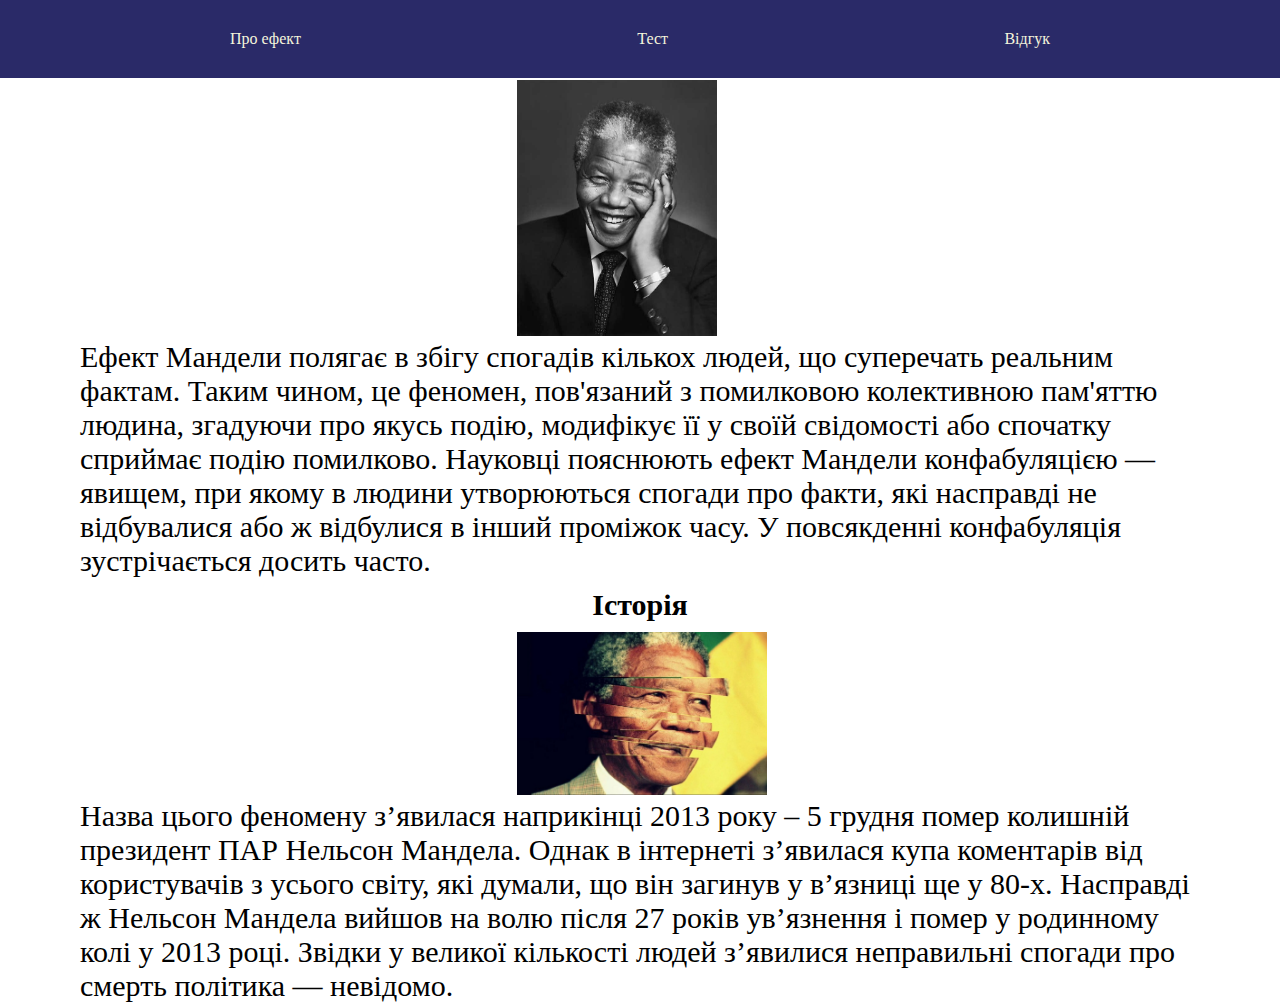
<file: index.html>
<!DOCTYPE html>
<html lang="en">
  <head>
    <meta charset="UTF-8" />
    <meta name="viewport" content="width=device-width, initial-scale=1.0" />
    <link rel="stylesheet" href="style.css" />
    <link rel="stylesheet" href="reset.css" />
    <title>Document</title>
  </head>
  <body>
    <header class="header">
      <nav class="nav">
        <ul class="nav-ul">
          <li class="nav-li"><a class="link" href="./index.html">Про ефект</a></li>
          <li class="nav-li"><a class="link" href="./window.html">Тест</a></li>
          <li class="nav-li"><a class="link" href="./feedback.html">Відгук</a></li>
        </ul>
      </nav>
    </header>
    <div class="text">
      <img class="mandely" src="./img/mandely.jpg" alt="" width="200px" />
      <p>
        Ефект Мандели полягає в збігу спогадів кількох людей, що суперечать
        реальним фактам. Таким чином, це феномен, пов'язаний з помилковою
        колективною пам'яттю людина, згадуючи про якусь подію, модифікує її у
        своїй свідомості або спочатку сприймає подію помилково. Науковці
        пояснюють ефект Мандели конфабуляцією — явищем, при якому в людини
        утворюються спогади про факти, які насправді не відбувалися або ж
        відбулися в інший проміжок часу. У повсякденні конфабуляція
        зустрічається досить часто.
      </p>
      <h4>Історія</h4>
      <img class="mandely" src="./img/mandela.jpg" alt="" width="250px" />
      <p>
        Назва цього феномену з’явилася наприкінці 2013 року – 5 грудня помер
        колишній президент ПАР Нельсон Мандела. Однак в інтернеті з’явилася купа
        коментарів від користувачів з усього світу, які думали, що він загинув у
        в’язниці ще у 80-х. Насправді ж Нельсон Мандела вийшов на волю після 27
        років ув’язнення і помер у родинному колі у 2013 році. Звідки у великої
        кількості людей з’явилися неправильні спогади про смерть політика —
        невідомо.
      </p>
    </div>
  </body>
</html>
</file>
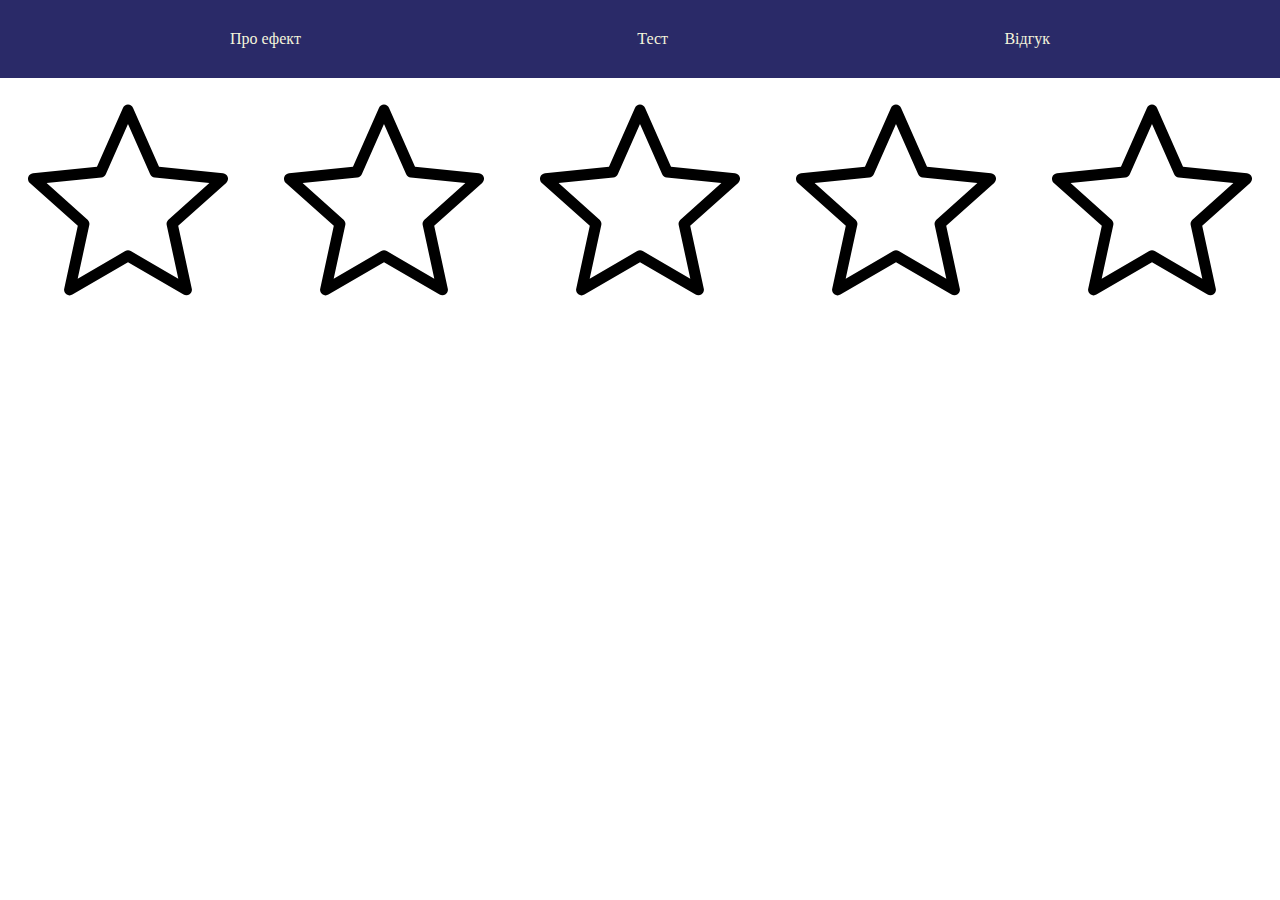
<file: feedback.html>
<!DOCTYPE html>
<html lang="en">
  <head>
    <meta charset="UTF-8" />
    <meta name="viewport" content="width=device-width, initial-scale=1.0" />
    <link rel="stylesheet" href="style.css" />
    <link rel="stylesheet" href="reset.css" />
    <title>Document</title>
  </head>
  <body>
    <header class="header">
      <nav class="nav">
        <ul class="nav-ul">
          <li class="nav-li">
            <a class="link" href="./index.html">Про ефект</a>
          </li>
          <li class="nav-li"><a class="link" href="./window.html">Тест</a></li>
          <li class="nav-li">
            <a class="link" href="./feedback.html">Відгук</a>
          </li>
        </ul>
      </nav>
    </header>
    <div class="star">
      <a class="star" href="./star.html"
        ><img class="star-img" src="./img/star-outline.svg" alt=""
      /></a>
       <a class="star" href="./star2.html"
        ><img class="star-img" src="./img/star-outline.svg" alt=""
      /></a>
       <a class="star" href="./star3.html"
        ><img class="star-img" src="./img/star-outline.svg" alt=""
      /></a>
       <a class="star" href="./star4.html"
        ><img class="star-img" src="./img/star-outline.svg" alt=""
      /></a>
       <a class="star" href="./star5.html"
        ><img class="star-img" src="./img/star-outline.svg" alt=""
      /></a>
      
     </div>
  </body>
</html>
</file>
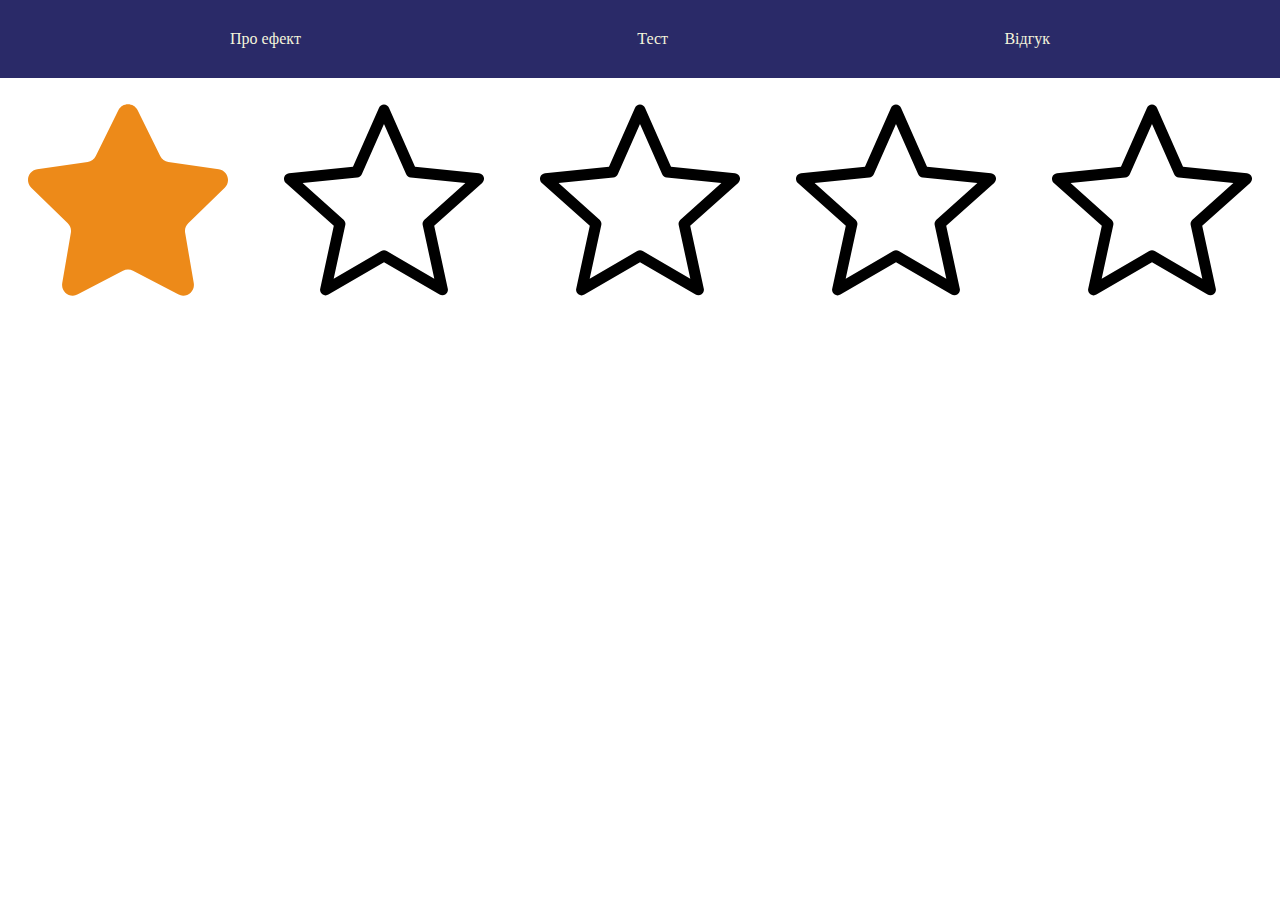
<file: star.html>
<!DOCTYPE html>
<html lang="en">
  <head>
    <meta charset="UTF-8" />
    <meta name="viewport" content="width=device-width, initial-scale=1.0" />
    <link rel="stylesheet" href="style.css" />
    <link rel="stylesheet" href="reset.css" />
    <title>Document</title>
  </head>
  <body>
    <header class="header">
      <nav class="nav">
        <ul class="nav-ul">
          <li class="nav-li">
            <a class="link" href="./index.html">Про ефект</a>
          </li>
          <li class="nav-li"><a class="link" href="./window.html">Тест</a></li>
          <li class="nav-li">
            <a class="link" href="./feedback.html">Відгук</a>
          </li>
        </ul>
      </nav>
    </header>
    <div class="star">
      <img class="star-img" src="./img/star.svg" alt="" />
      <img class="star-img" src="./img/star-outline.svg" alt="" />
      <img class="star-img" src="./img/star-outline.svg" alt="" />
      <img class="star-img" src="./img/star-outline.svg" alt="" />
      <img class="star-img" src="./img/star-outline.svg" alt="" />
    </div>
  </body>
</html>
</file>
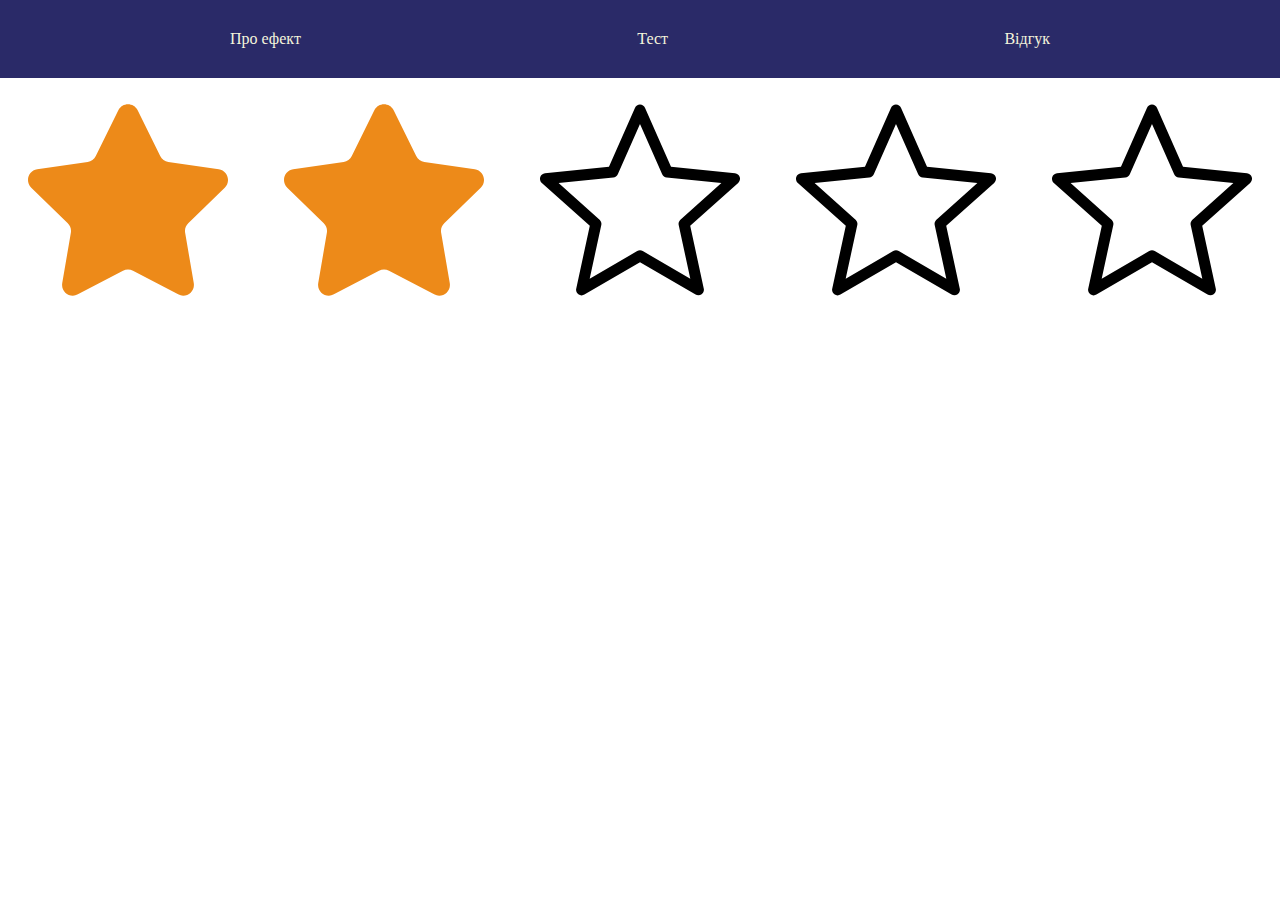
<file: star2.html>
<!DOCTYPE html>
<html lang="en">
  <head>
    <meta charset="UTF-8" />
    <meta name="viewport" content="width=device-width, initial-scale=1.0" />
    <link rel="stylesheet" href="style.css" />
    <link rel="stylesheet" href="reset.css" />
    <title>Document</title>
  </head>
  <body>
    <header class="header">
      <nav class="nav">
        <ul class="nav-ul">
          <li class="nav-li">
            <a class="link" href="./index.html">Про ефект</a>
          </li>
          <li class="nav-li"><a class="link" href="./window.html">Тест</a></li>
          <li class="nav-li">
            <a class="link" href="./feedback.html">Відгук</a>
          </li>
        </ul>
      </nav>
    </header>
    <div class="star">
      <img class="star-img" src="./img/star.svg" alt="" />
      <img class="star-img" src="./img/star.svg" alt="" />
      <img class="star-img" src="./img/star-outline.svg" alt="" />
      <img class="star-img" src="./img/star-outline.svg" alt="" />
      <img class="star-img" src="./img/star-outline.svg" alt="" />
    </div>
  </body>
</html>
</file>
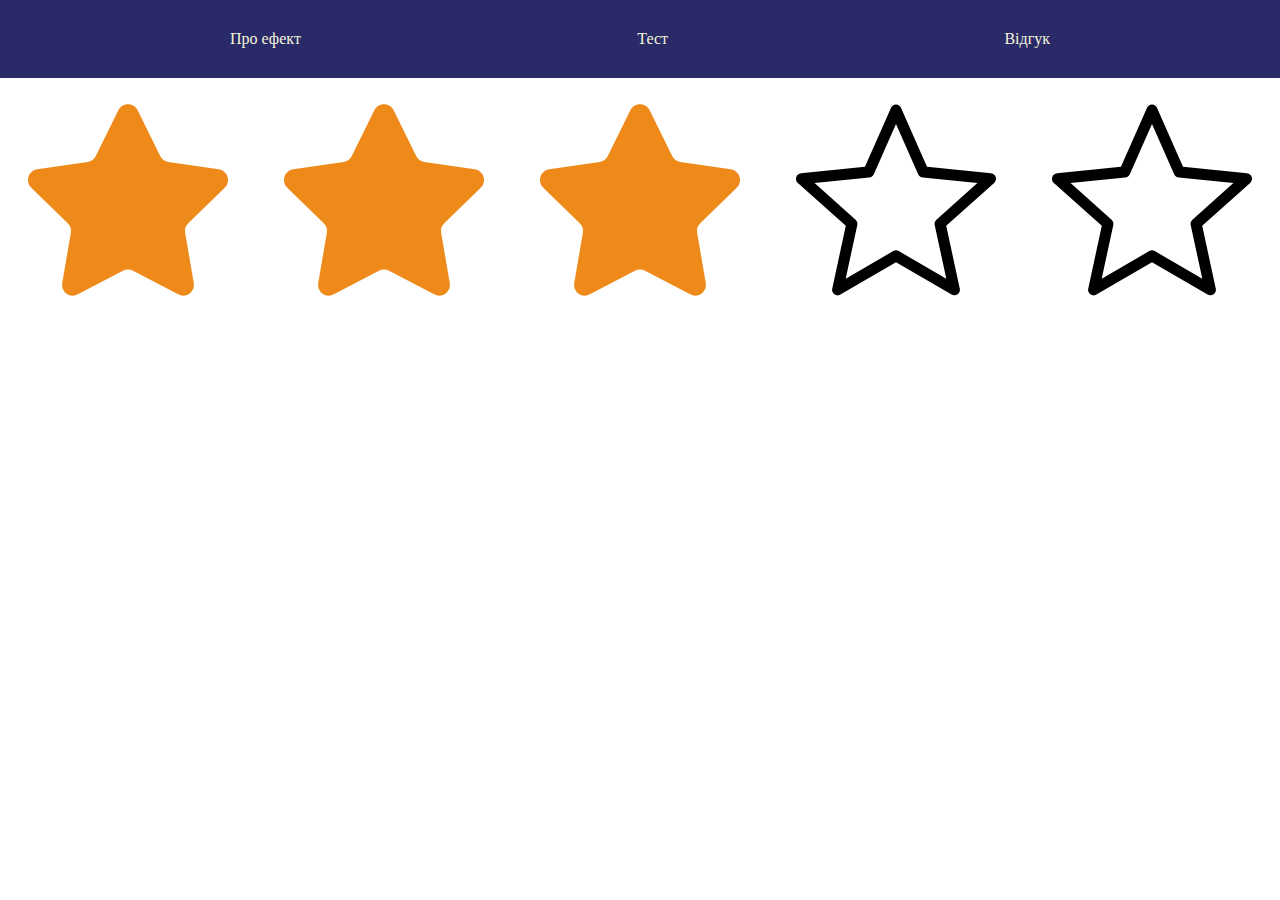
<file: star3.html>
<!DOCTYPE html>
<html lang="en">
  <head>
    <meta charset="UTF-8" />
    <meta name="viewport" content="width=device-width, initial-scale=1.0" />
    <link rel="stylesheet" href="style.css" />
    <link rel="stylesheet" href="reset.css" />
    <title>Document</title>
  </head>
  <body>
    <header class="header">
      <nav class="nav">
        <ul class="nav-ul">
          <li class="nav-li">
            <a class="link" href="./index.html">Про ефект</a>
          </li>
          <li class="nav-li"><a class="link" href="./window.html">Тест</a></li>
          <li class="nav-li">
            <a class="link" href="./feedback.html">Відгук</a>
          </li>
        </ul>
      </nav>
    </header>
    <div class="star">
      <img class="star-img" src="./img/star.svg" alt="" />
      <img class="star-img" src="./img/star.svg" alt="" />
      <img class="star-img" src="./img/star.svg" alt="" />
      <img class="star-img" src="./img/star-outline.svg" alt="" />
      <img class="star-img" src="./img/star-outline.svg" alt="" />
    </div>
  </body>
</html>
</file>
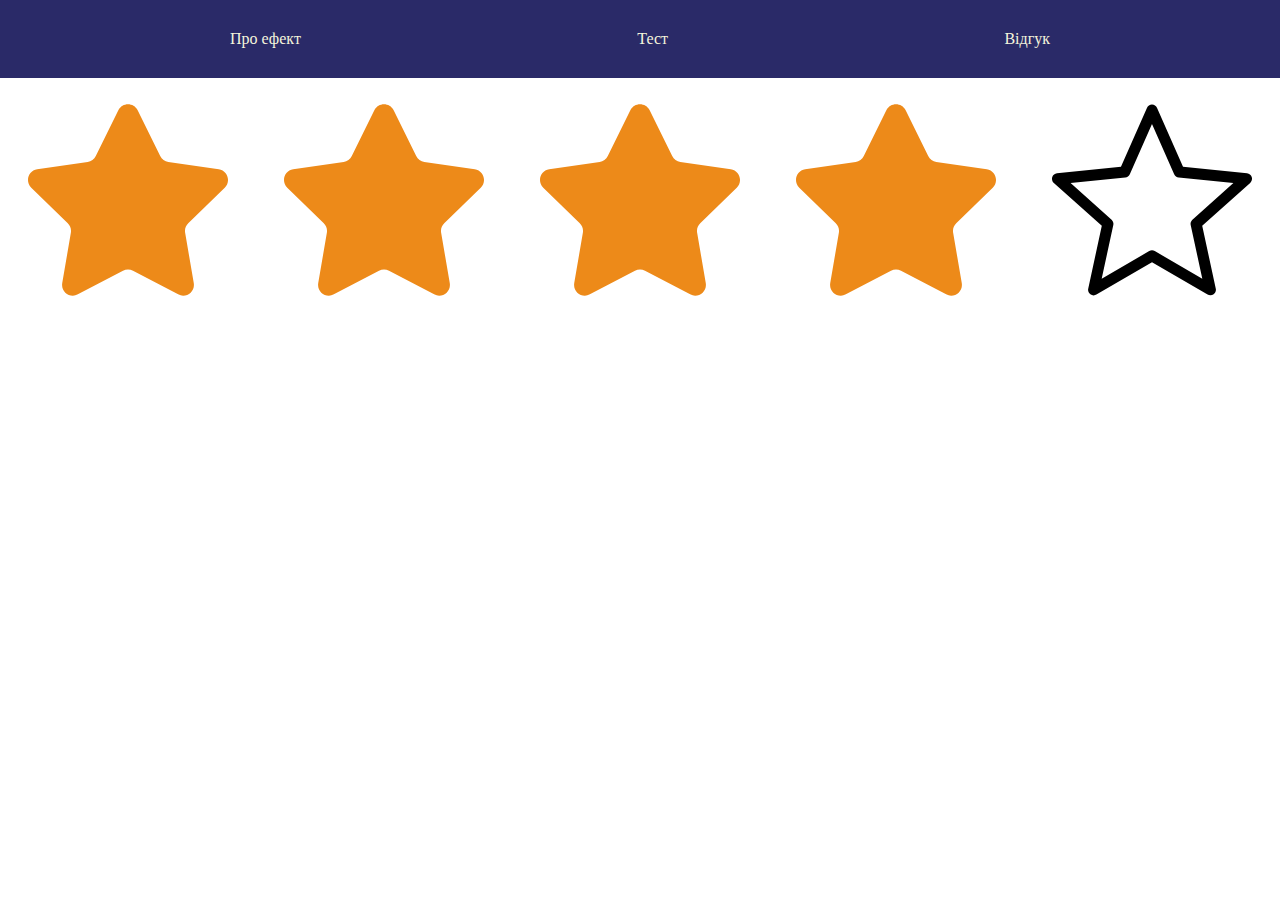
<file: star4.html>
<!DOCTYPE html>
<html lang="en">
  <head>
    <meta charset="UTF-8" />
    <meta name="viewport" content="width=device-width, initial-scale=1.0" />
    <link rel="stylesheet" href="style.css" />
    <link rel="stylesheet" href="reset.css" />
    <title>Document</title>
  </head>
  <body>
    <header class="header">
      <nav class="nav">
        <ul class="nav-ul">
          <li class="nav-li">
            <a class="link" href="./index.html">Про ефект</a>
          </li>
          <li class="nav-li"><a class="link" href="./window.html">Тест</a></li>
          <li class="nav-li">
            <a class="link" href="./feedback.html">Відгук</a>
          </li>
        </ul>
      </nav>
    </header>
    <div class="star">
      <img class="star-img" src="./img/star.svg" alt="" />
      <img class="star-img" src="./img/star.svg" alt="" />
      <img class="star-img" src="./img/star.svg" alt="" />
      <img class="star-img" src="./img/star.svg" alt="" />
      <img class="star-img" src="./img/star-outline.svg" alt="" />
    </div>
  </body>
</html>
</file>
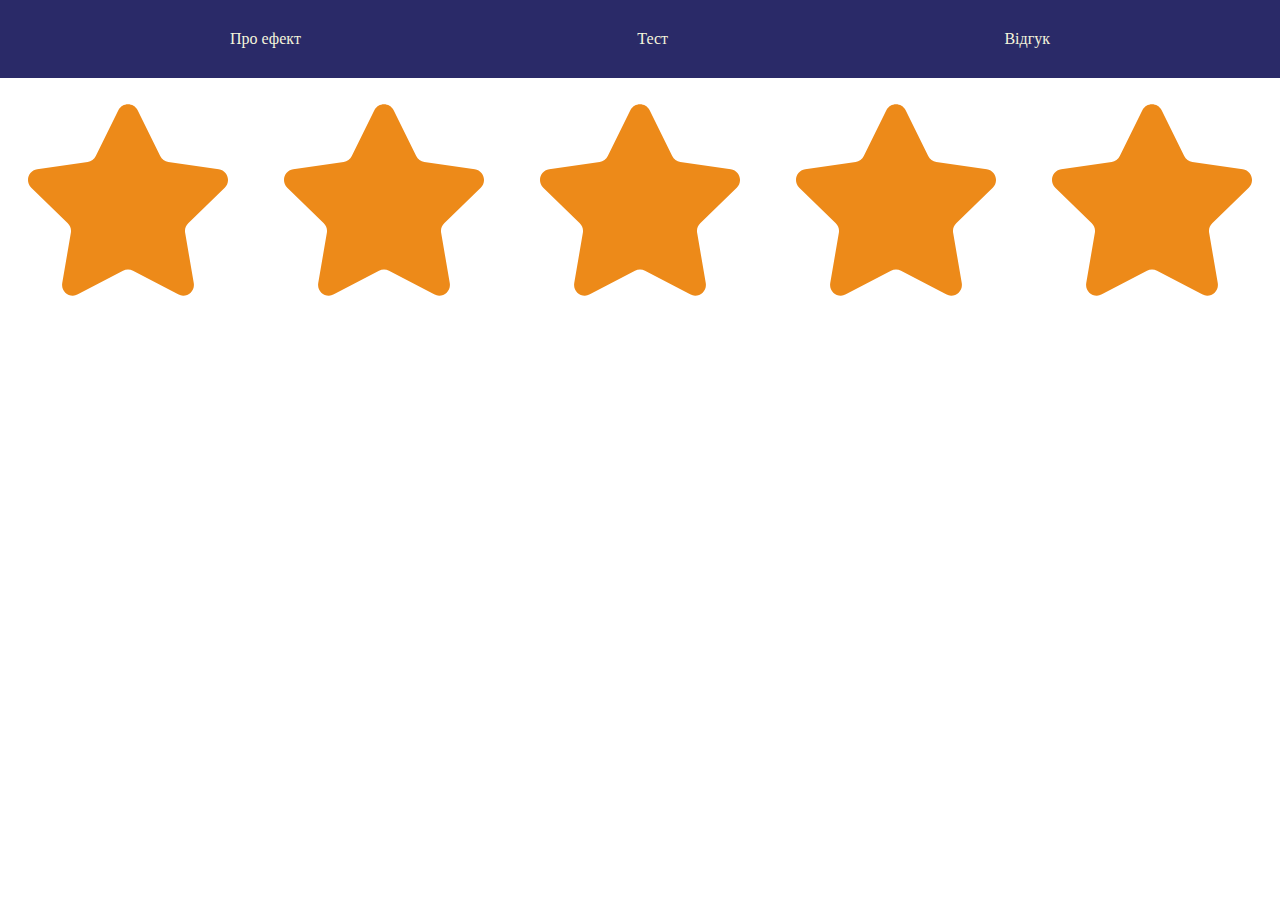
<file: star5.html>
<!DOCTYPE html>
<html lang="en">
  <head>
    <meta charset="UTF-8" />
    <meta name="viewport" content="width=device-width, initial-scale=1.0" />
    <link rel="stylesheet" href="style.css" />
    <link rel="stylesheet" href="reset.css" />
    <title>Document</title>
  </head>
  <body>
    <header class="header">
      <nav class="nav">
        <ul class="nav-ul">
          <li class="nav-li">
            <a class="link" href="./index.html">Про ефект</a>
          </li>
          <li class="nav-li"><a class="link" href="./window.html">Тест</a></li>
          <li class="nav-li">
            <a class="link" href="./feedback.html">Відгук</a>
          </li>
        </ul>
      </nav>
    </header>
    <div class="star">
      <img class="star-img" src="./img/star.svg" alt="" />
      <img class="star-img" src="./img/star.svg" alt="" />
      <img class="star-img" src="./img/star.svg" alt="" />
      <img class="star-img" src="./img/star.svg" alt="" />
      <img class="star-img" src="./img/star.svg" alt="" />
    </div>
  </body>
</html>
</file>
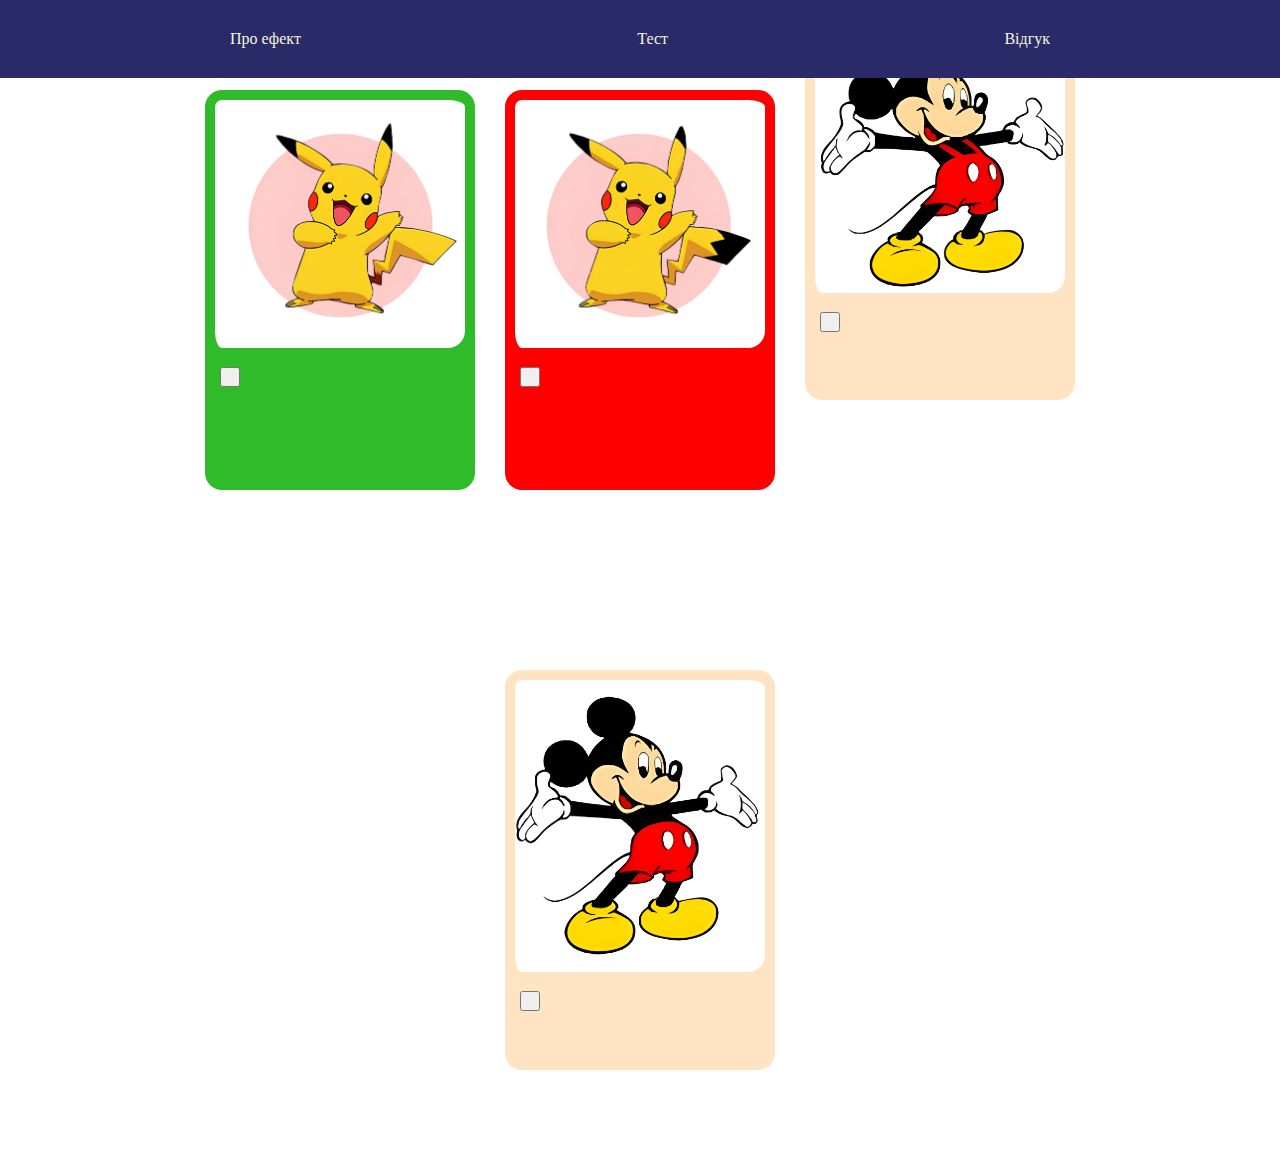
<file: window-2.html>
<!DOCTYPE html>
<html lang="en">
  <head>
    <meta charset="UTF-8" />
    <meta name="viewport" content="width=device-width, initial-scale=1.0" />
    <link rel="stylesheet" href="style.css" />
    <link rel="stylesheet" href="reset.css" />
    <title>Document</title>
  </head>
  <body>
    <header class="header">
      <nav class="nav">
        <ul class="nav-ul">
          <li class="nav-li"><a class="link" href="./index.html">Про ефект</a></li>
          <li class="nav-li"><a class="link" href="./window.html">Тест</a></li>
          <li class="nav-li"><a class="link" href="./feedback.html">Відгук</a></li>
        </ul>
      </nav>
    </header>
    <!-- piiiiiika -->
    <div class="border">
      <div class="border-green">
        <img class="img" src="./img/pika.png" alt="" />

        <button class="button"></button>
      </div>
      <div class="border-red">
        <img class="img" src="./img/pika-n.png" alt="" />
        <button class="button"></button>

        <!-- mauseeee -->
         
      </div>
      
      <div class="border-l">
        <img class="img" src="./img/mouse.png" alt="" />

        <a href="/window-3.html"><button class="button"></button></a>
      </div>
      <div class="border-l">
        <img class="img" src="./img/mouse-y.png" alt="" />
        <a href="/window-3.html"><button class="button"></button></a>
      </div>
    </div>
  </body>
</html>
</file>
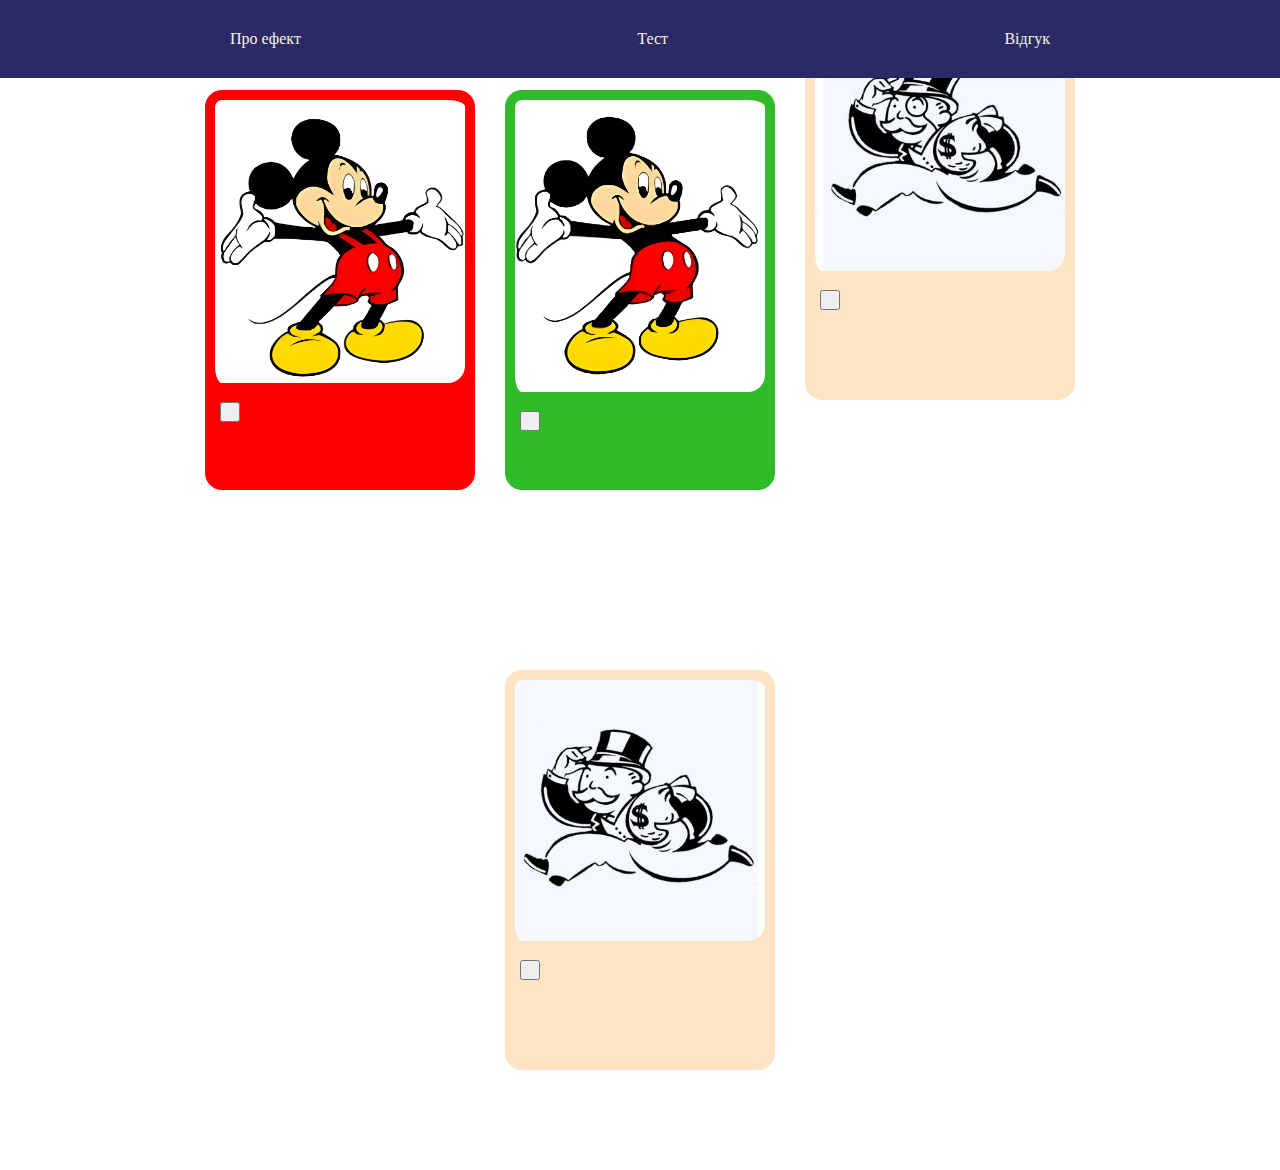
<file: window-3.html>
<!DOCTYPE html>
<html lang="en">
  <head>
    <meta charset="UTF-8" />
    <meta name="viewport" content="width=device-width, initial-scale=1.0" />
    <title>Document</title>
    
    <link rel="stylesheet" href="./reset.css"><link rel="stylesheet" href="./style.css" />
  </head>
  <body>
   <header class="header">
      <nav class="nav">
        <ul class="nav-ul">
          <li class="nav-li"><a class="link" href="./index.html">Про ефект</a></li>
          <li class="nav-li"><a class="link" href="./window.html">Тест</a></li>
          <li class="nav-li"><a class="link" href="./feedback.html">Відгук</a></li>
        </ul>
      </nav>
    </header>

    <div class="border">
      <!-- mouse -->
      <div class="border-red">
        <img class="img" src="./img/mouse.png" alt="" />
        <button class="button"></button>
      </div>
      <div class="border-green">
        <img class="img" src="./img/mouse-y.png" alt="" />
        <button class="button"></button>
      </div>
      <!-- mono -->
      <div class="border-l">
        <img class="img" src="./img/mono-n.jpg" alt="" />

        <a href="/window-4.html"><button class="button"></button></a>
      </div>
      <div class="border-l">
        <img class="img" src="./img/mono-y.jpg" alt="" />
        <a href="/window-4.html"><button class="button"></button></a>
      </div>
    </div>
  </body>
</html>
</file>
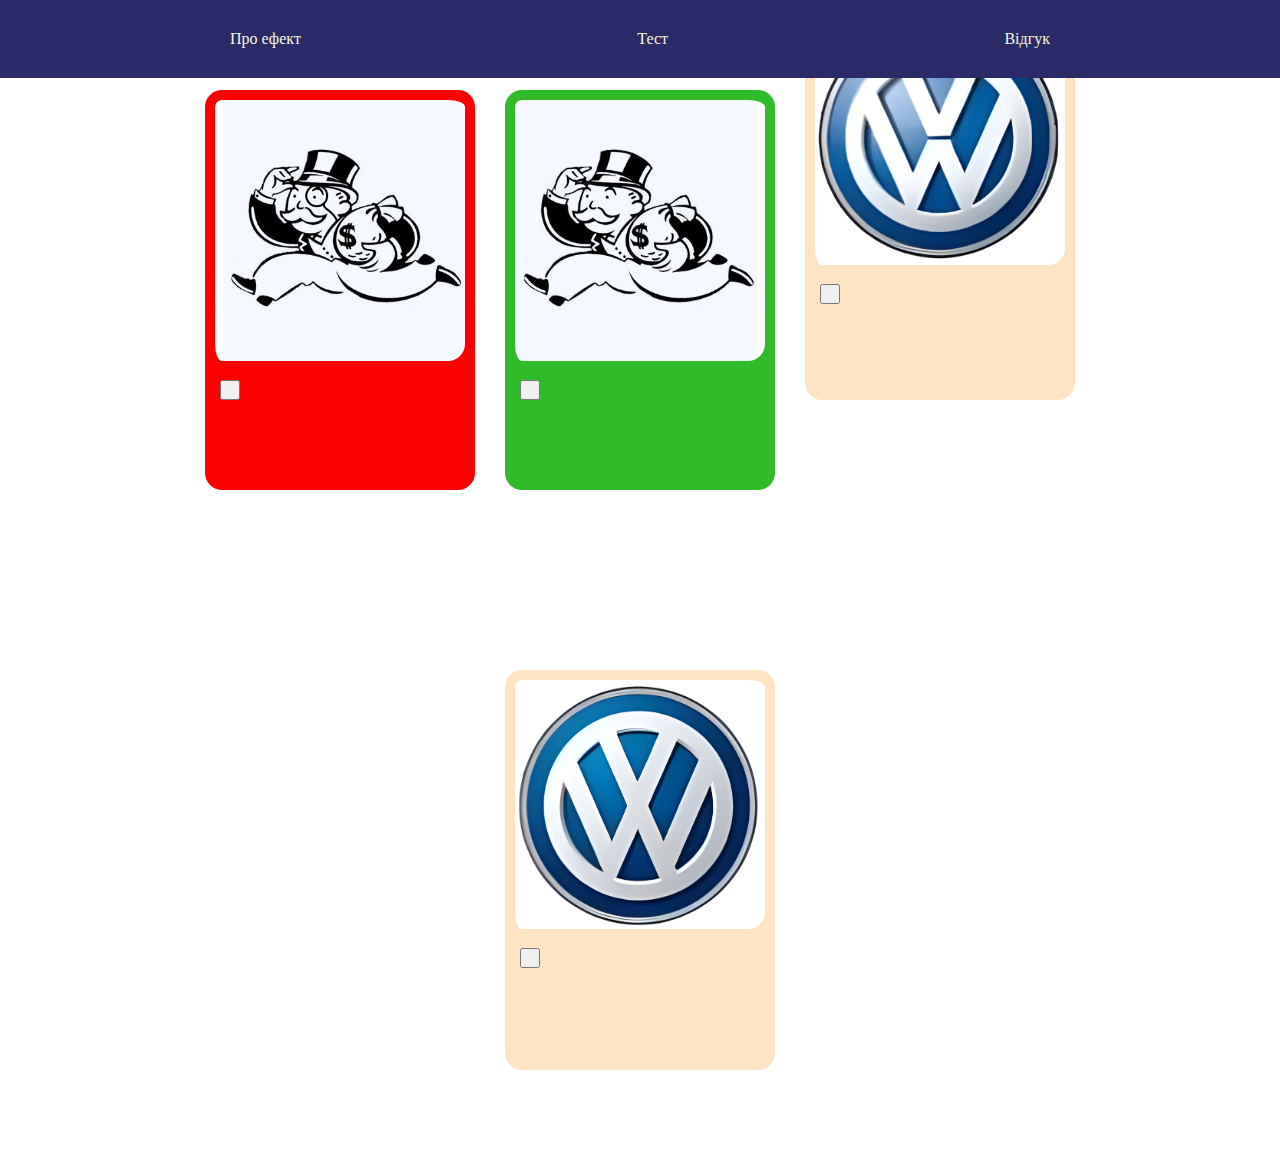
<file: window-4.html>
<!DOCTYPE html>
<html lang="en">
  <head>
    <meta charset="UTF-8" />
    <meta name="viewport" content="width=device-width, initial-scale=1.0" />
    <link rel="stylesheet" href="style.css" />
    <link rel="stylesheet" href="reset.css" />
    <title>Document</title>
  </head>
  <body>
    <header class="header">
      <nav class="nav">
        <ul class="nav-ul">
          <li class="nav-li">
            <a class="link" href="./index.html">Про ефект</a>
          </li>
          <li class="nav-li"><a class="link" href="./window.html">Тест</a></li>
          <li class="nav-li">
            <a class="link" href="./feedback.html">Відгук</a>
          </li>
        </ul>
      </nav>
    </header>
    <!--  -->
    <div class="border">
      <div class="border-red">
        <img class="img" src="./img/mono-n.jpg" alt="" />
        <button class="button"></button>
      </div>
      <div class="border-green">
        <img class="img" src="./img/mono-y.jpg" alt="" />
        <button class="button"></button>
        <!-- wwwwwwwwwwww-->
      </div>
      <div class="border-l">
        <img class="img" src="./img/w-y.png" alt="" />

        <a href="/window-5.html"><button class="button"></button></a>
      </div>
      <div class="border-l">
        <img class="img" src="./img/w-n.png" alt="" />
        <a href="/window-5.html"><button class="button"></button></a>
      </div>
    </div>
  </body>
</html>
</file>
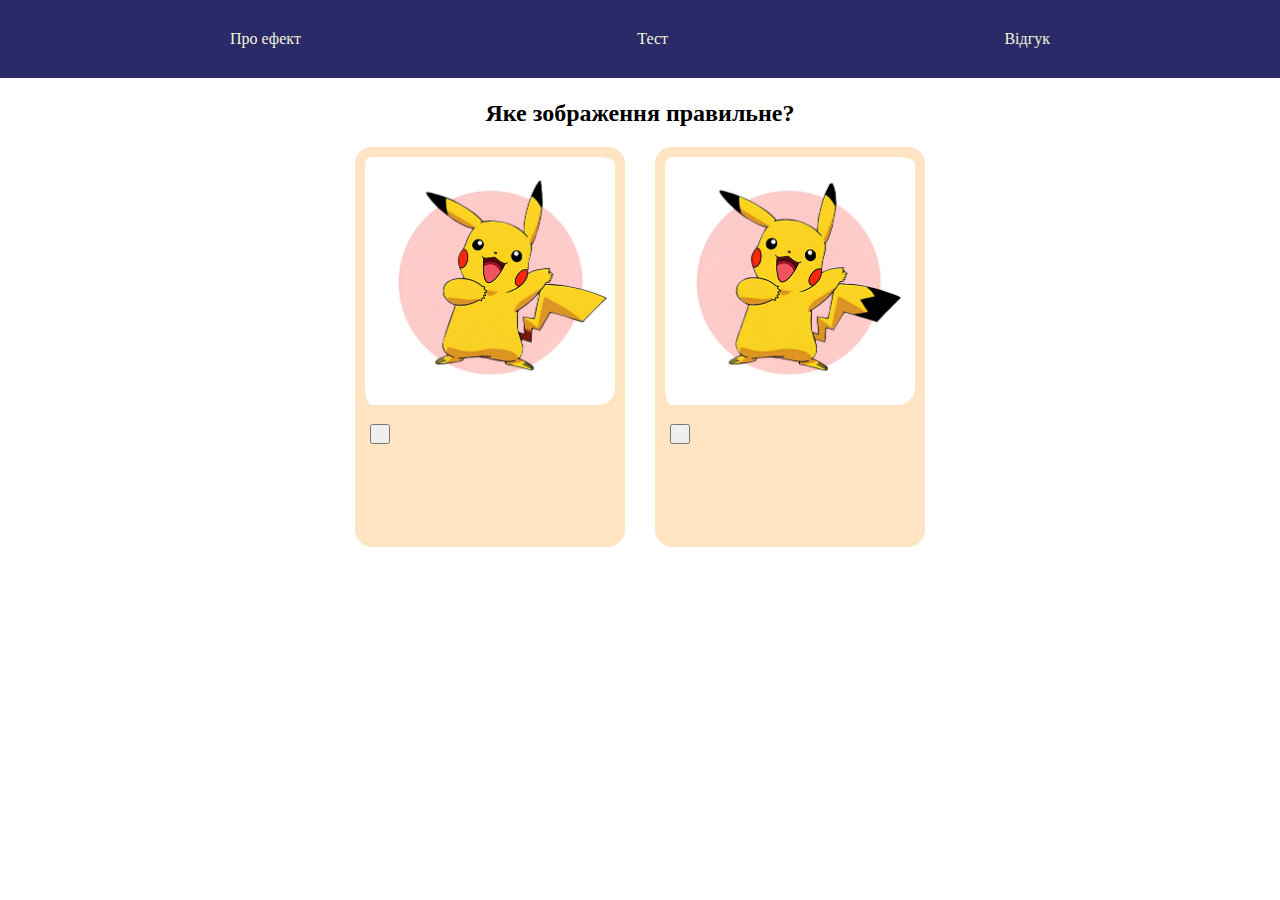
<file: window.html>
<!DOCTYPE html>
<html lang="en">
  <head>
    <meta charset="UTF-8" />
    <meta name="viewport" content="width=device-width, initial-scale=1.0" />
    <link rel="stylesheet" href="style.css" />
    <link rel="stylesheet" href="reset.css" />
    <title>Document</title>
  </head>
  <body>
    <header class="header">
      <nav class="nav">
        <ul class="nav-ul">
          <li class="nav-li">
            <a class="link" href="./index.html">Про ефект</a>
          </li>
          <li class="nav-li"><a class="link" href="./window.html">Тест</a></li>
          <li class="nav-li">
            <a class="link" href="./feedback.html">Відгук</a>
          </li>
        </ul>
      </nav>
    </header>
    <h2>Яке зображення правильне?</h2>
    <div class="border">
      <div class="border-l">
        <img class="img" src="./img/pika.png" alt="" />
        <a href="/window-2.html"><button class="button"></button></a>
      </div>

      <div class="border-l">
        <img class="img" src="./img/pika-n.png" alt="" />

        <a href="./window-2.html"><button class="button"></button></a>
      </div>
    </div>
  </body>
</html>
</file>
<file: style.css>
* {
  margin: 0;
}

.header {
  background-color: rgb(42, 42, 104);
}
.header {
  position: fixed;
  top: 0;
  right: 0;
  left: 0;
}
.link {
  color: beige;
}

.nav-ul {
  padding: 30px;
  display: flex;
  justify-content: space-between;
  margin-left: 200px;
  margin-right: 200px;
}
.text {
  margin-left: 80px;
  margin-right: 80px;
  margin-top: 80px;
}
.mandely {
  margin-left: 39%;
}
p {
  font-size: 30px;
}
h4 {
  font-size: 30px;
  text-align: center;
  padding: 10px;
}
h2{
  margin-top: 100px;
  text-align: center;
  padding-bottom: 20px;
}

.border {
  margin-left: 100px;
  display: flex;
  gap: 30px;
  flex-wrap: wrap;
  margin-left: 200px;
  margin-right: 200px;
  justify-content: center;
}
.border-l {
  background-color: bisque;
  border-radius: 17px;
  width: 270px;
  height: 400px;

  margin-bottom: 100px;
}
.border-l:hover {
  background-color: rgba(255, 255, 0, 0.548);
}
.border-green {
  margin-top: 90px;
  border-radius: 17px;
  background-color: rgb(47, 187, 42);
  width: 270px;
  height: 400px;
}
.border-red {
  margin-top: 90px;
  background-color: red;
  border-radius: 17px;
  width: 270px;
  height: 400px;
  margin-bottom: 150px;
}
.img {
  border-radius: 17px;
  padding-left: 10px;
  padding-top: 10px;
  width: 250px;
}
.button {
  margin: 15px;
  width: 20px;
  height: 20px;
}
.star {
  display: flex;
  justify-content: space-around;
}
.star-img {
  margin-top: 100px;
  width: 200px;
}
.star-a:hover {
  background-color: blue;
  border-radius: 50;
}
</file>
